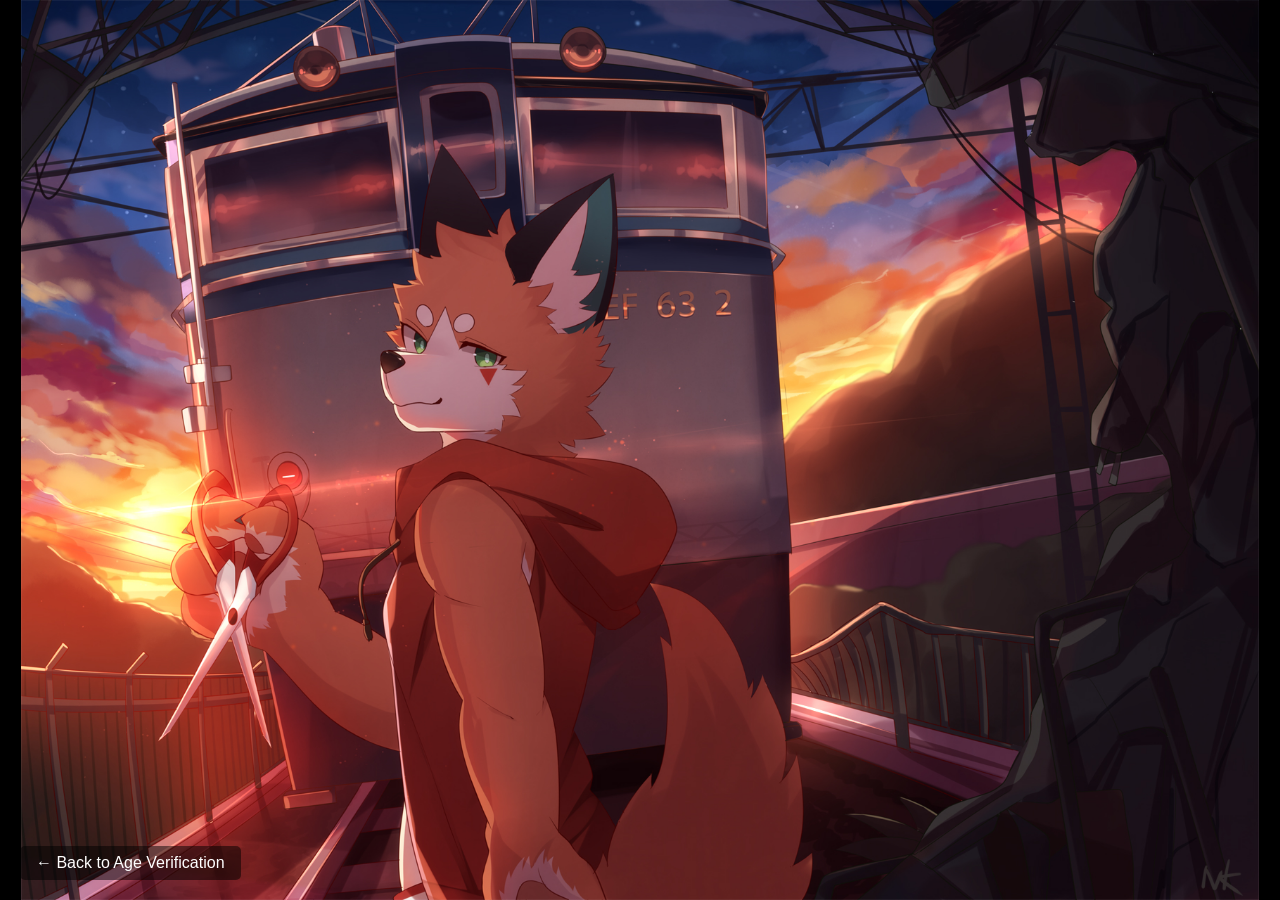
<file: furball.html>
<!DOCTYPE html>
<html lang="en-US">
<head>
    <meta charset="UTF-8">
    <meta name="viewport" content="width=device-width, initial-scale=1">
    <title>furries vs trains</title>
    <style>
        body, html {
            margin: 0;
            padding: 0;
            width: 100%;
            height: 100%;
            overflow: hidden;
        }
        #fullscreen-image {
            position: fixed;
            top: 0;
            left: 0;
            width: 100vw;
            height: 100vh;
            background: black url('notafurry.jpg') no-repeat center center;
            background-size: auto 100%; /* height exactly 100%, width auto – touches top/bottom only */
            cursor: pointer;
        }
        /* Small back button */
        .back-link {
            position: absolute;
            bottom: 20px;
            left: 20px;
            color: white;
            background: rgba(0,0,0,0.5);
            padding: 8px 16px;
            border-radius: 5px;
            text-decoration: none;
            font-family: sans-serif;
            z-index: 10001;
        }
        .back-link:hover {
            background: rgba(255,204,0,0.8);
            color: black;
        }
    </style>
</head>
<body>
    <div id="fullscreen-image" onclick="window.location.href='/';"></div>
    <a href="/" class="back-link">← Back to Age Verification</a>
</body>
</html>
</file>
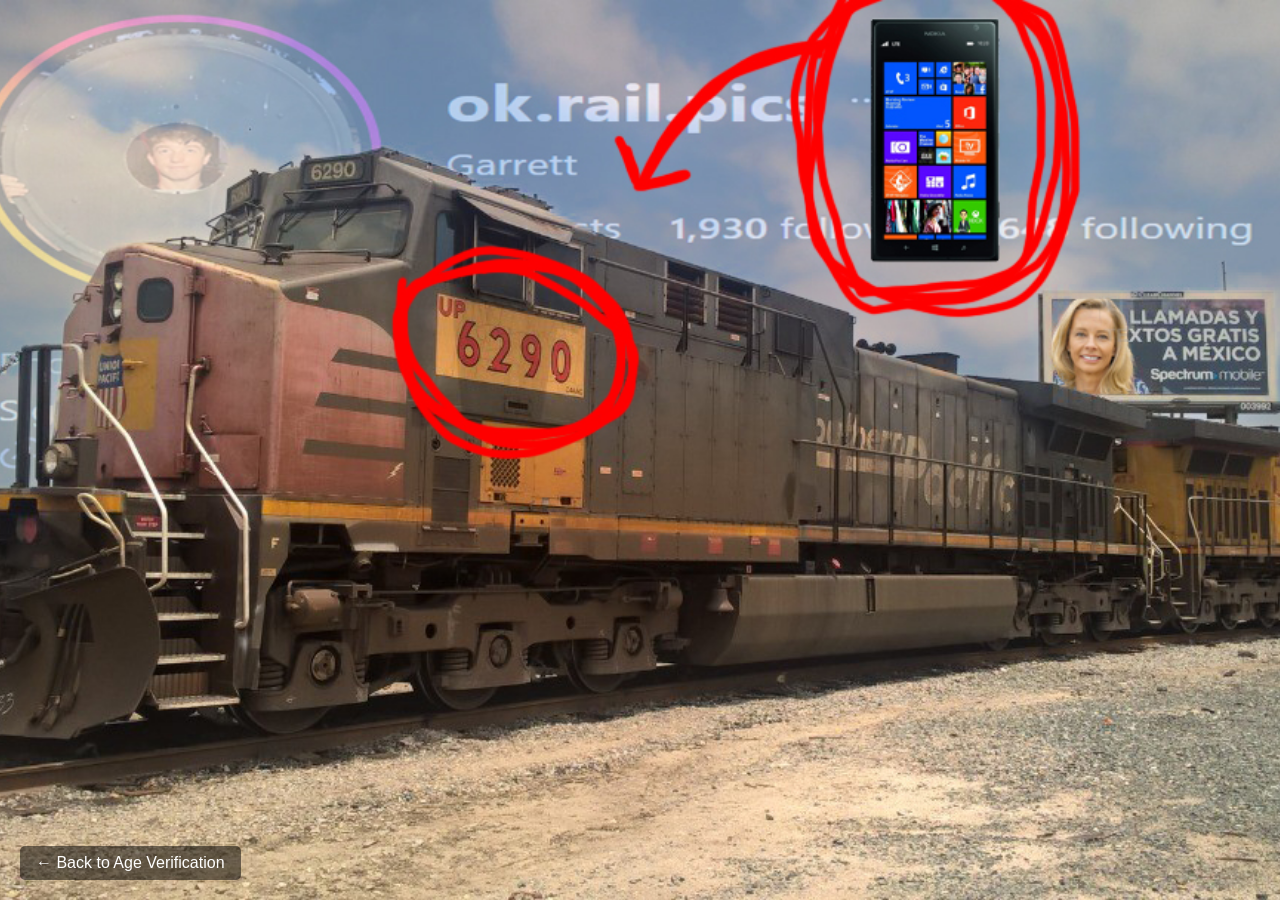
<file: windowsphone.html>
<!DOCTYPE html>
<html lang="en-US">
<head>
    <meta charset="UTF-8">
    <meta name="viewport" content="width=device-width, initial-scale=1">
    <title>Garretts Windows Phone</title>
    <style>
        body, html {
            margin: 0;
            padding: 0;
            width: 100%;
            height: 100%;
            overflow: hidden;
        }
        #fullscreen-image {
            position: fixed;
            top: 0;
            left: 0;
            width: 100vw;
            height: 100vh;
            background: black url('UP6290.jpg') no-repeat center center;
            background-size: auto 100%; /* height exactly 100%, width auto – touches top/bottom only */
            cursor: pointer;
        }
        /* Small back button */
        .back-link {
            position: absolute;
            bottom: 20px;
            left: 20px;
            color: white;
            background: rgba(0,0,0,0.5);
            padding: 8px 16px;
            border-radius: 5px;
            text-decoration: none;
            font-family: sans-serif;
            z-index: 10001;
        }
        .back-link:hover {
            background: rgba(255,204,0,0.8);
            color: black;
        }
    </style>
</head>
<body>
    <div id="fullscreen-image" onclick="window.location.href='/';"></div>
    <a href="/" class="back-link">← Back to Age Verification</a>
</body>
</html>
</file>
